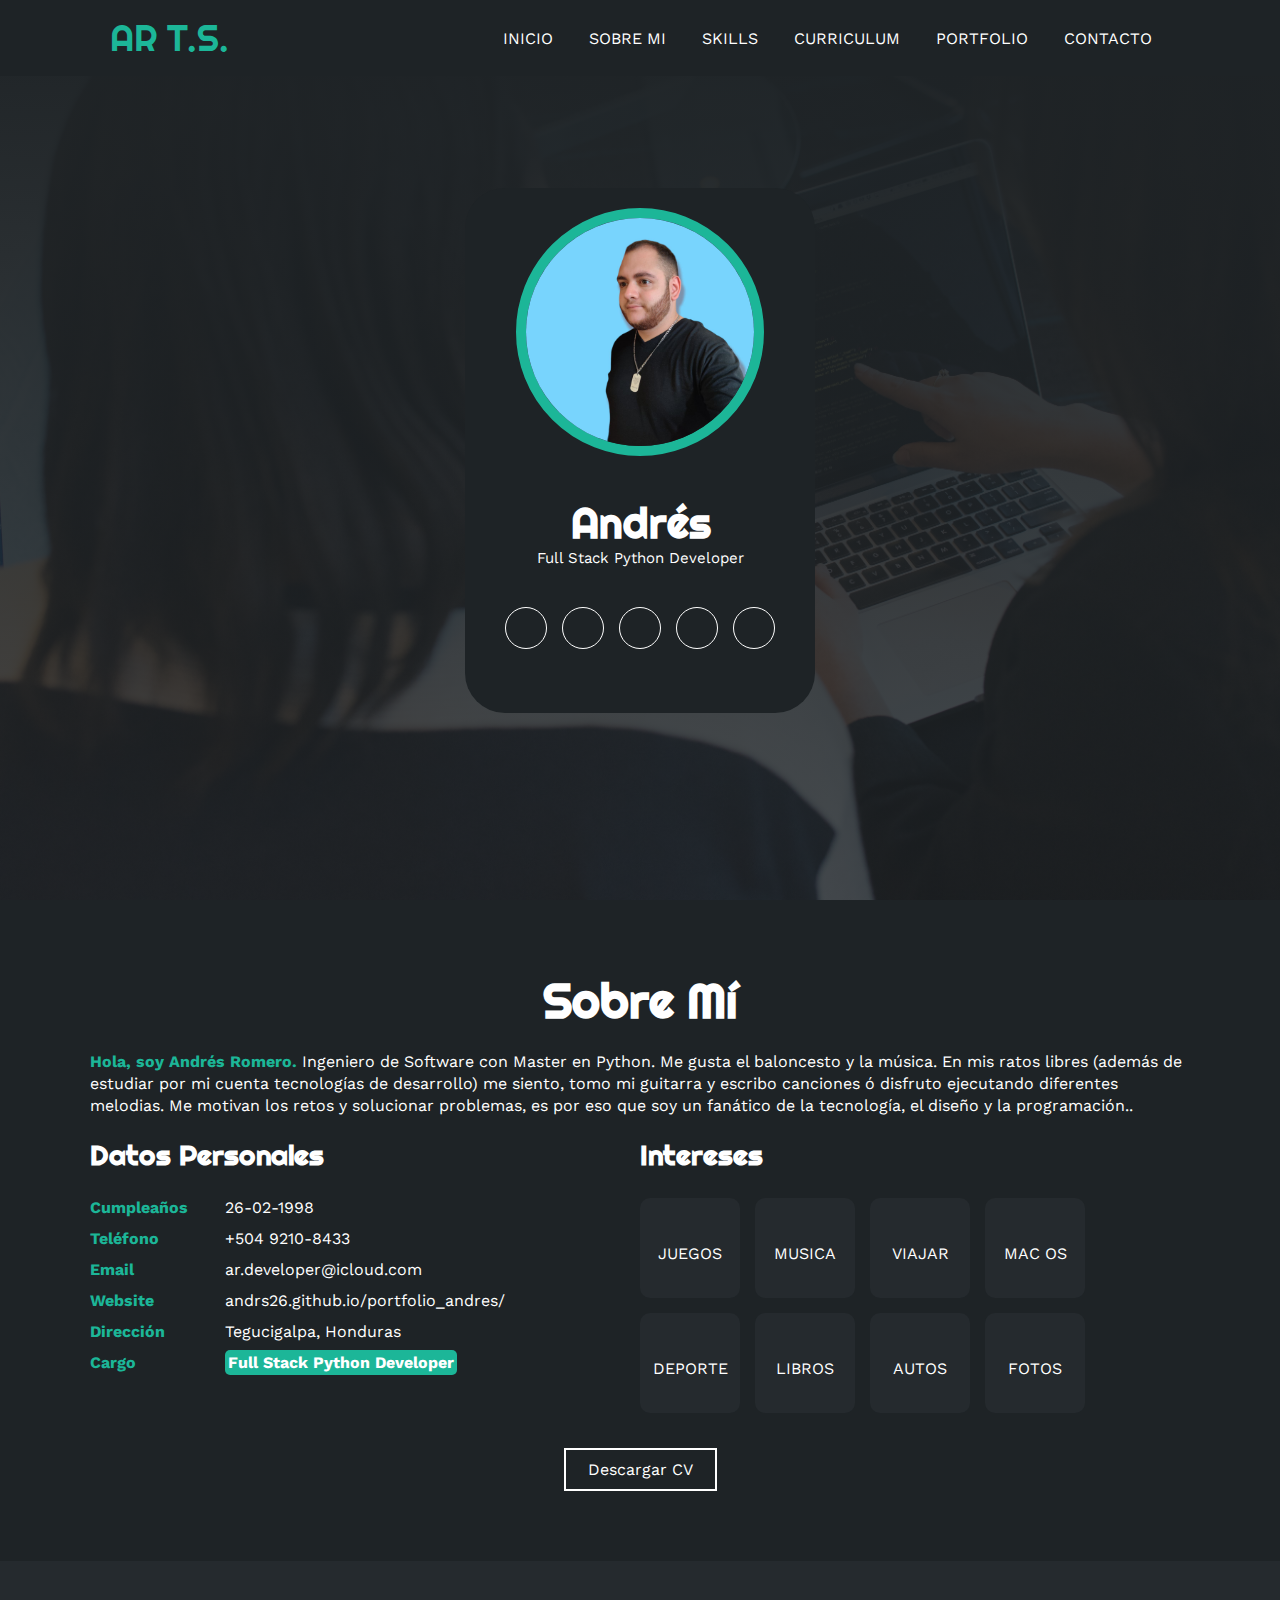
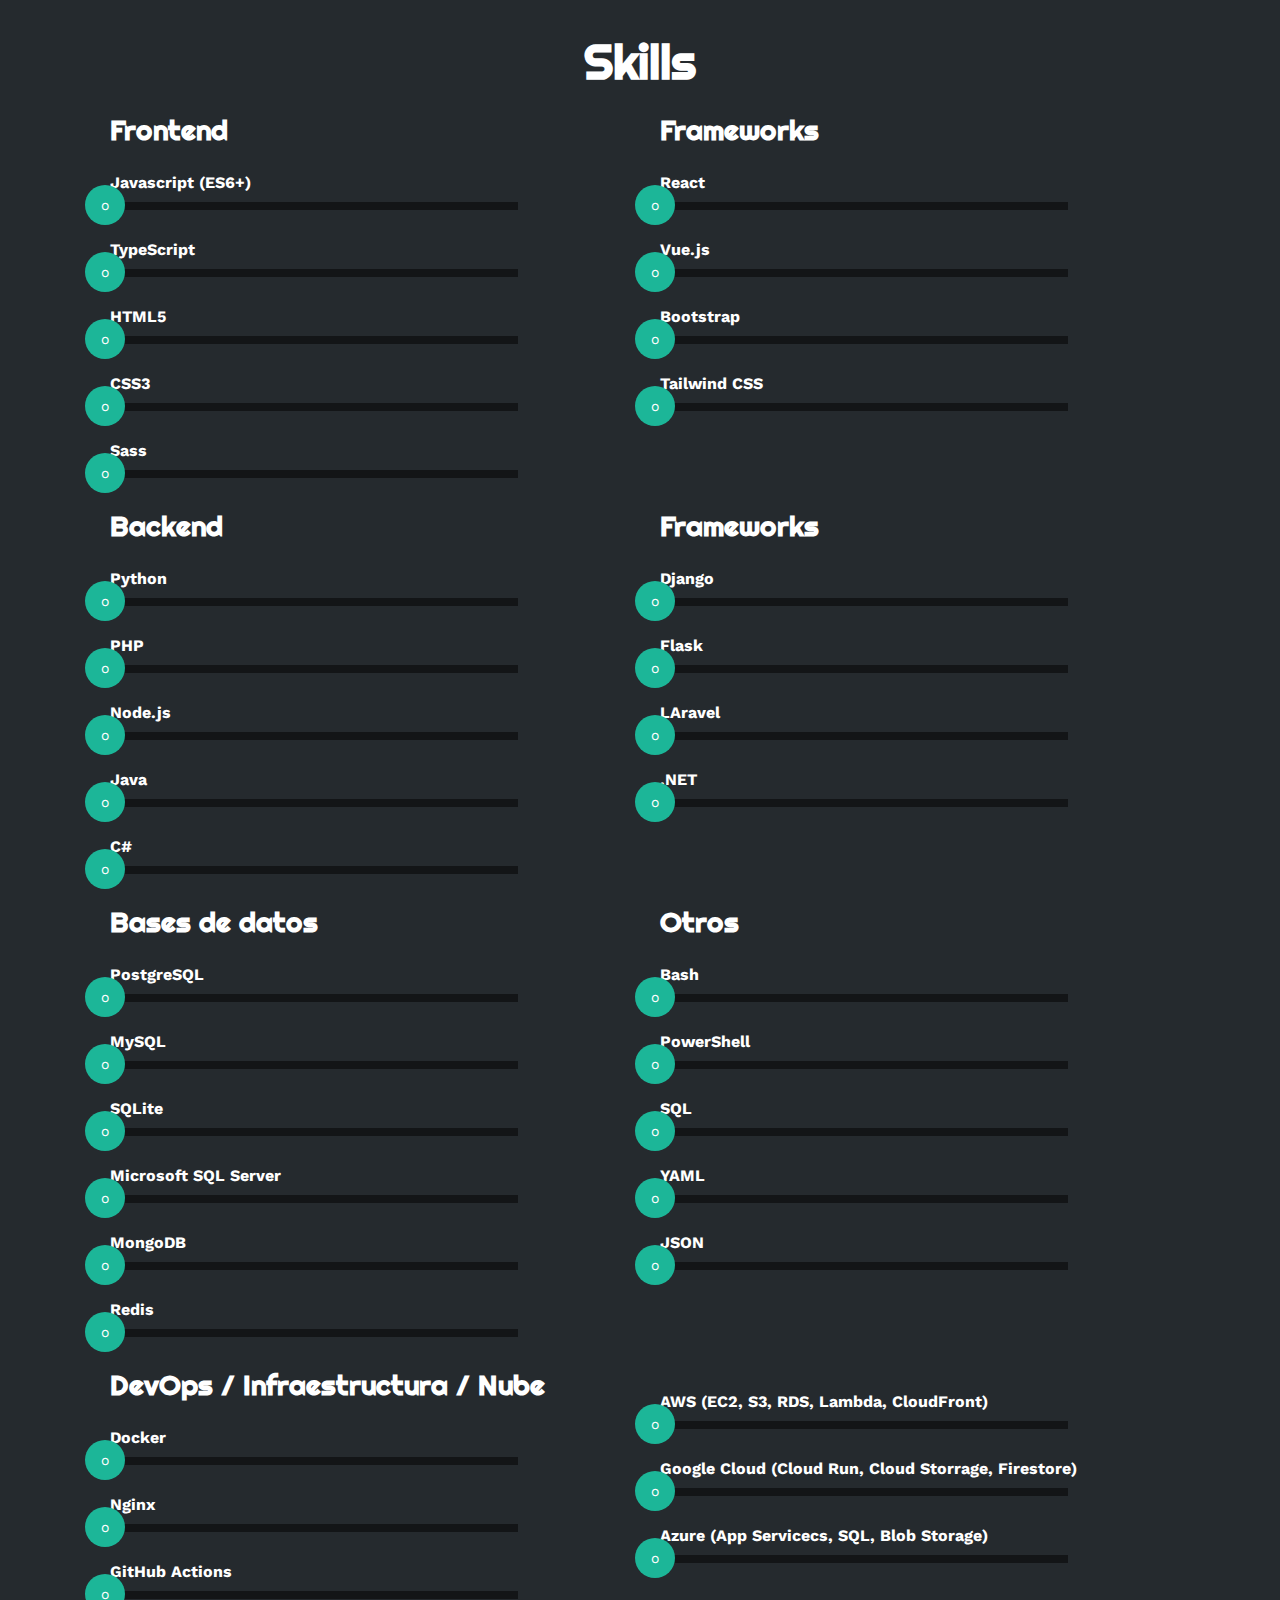
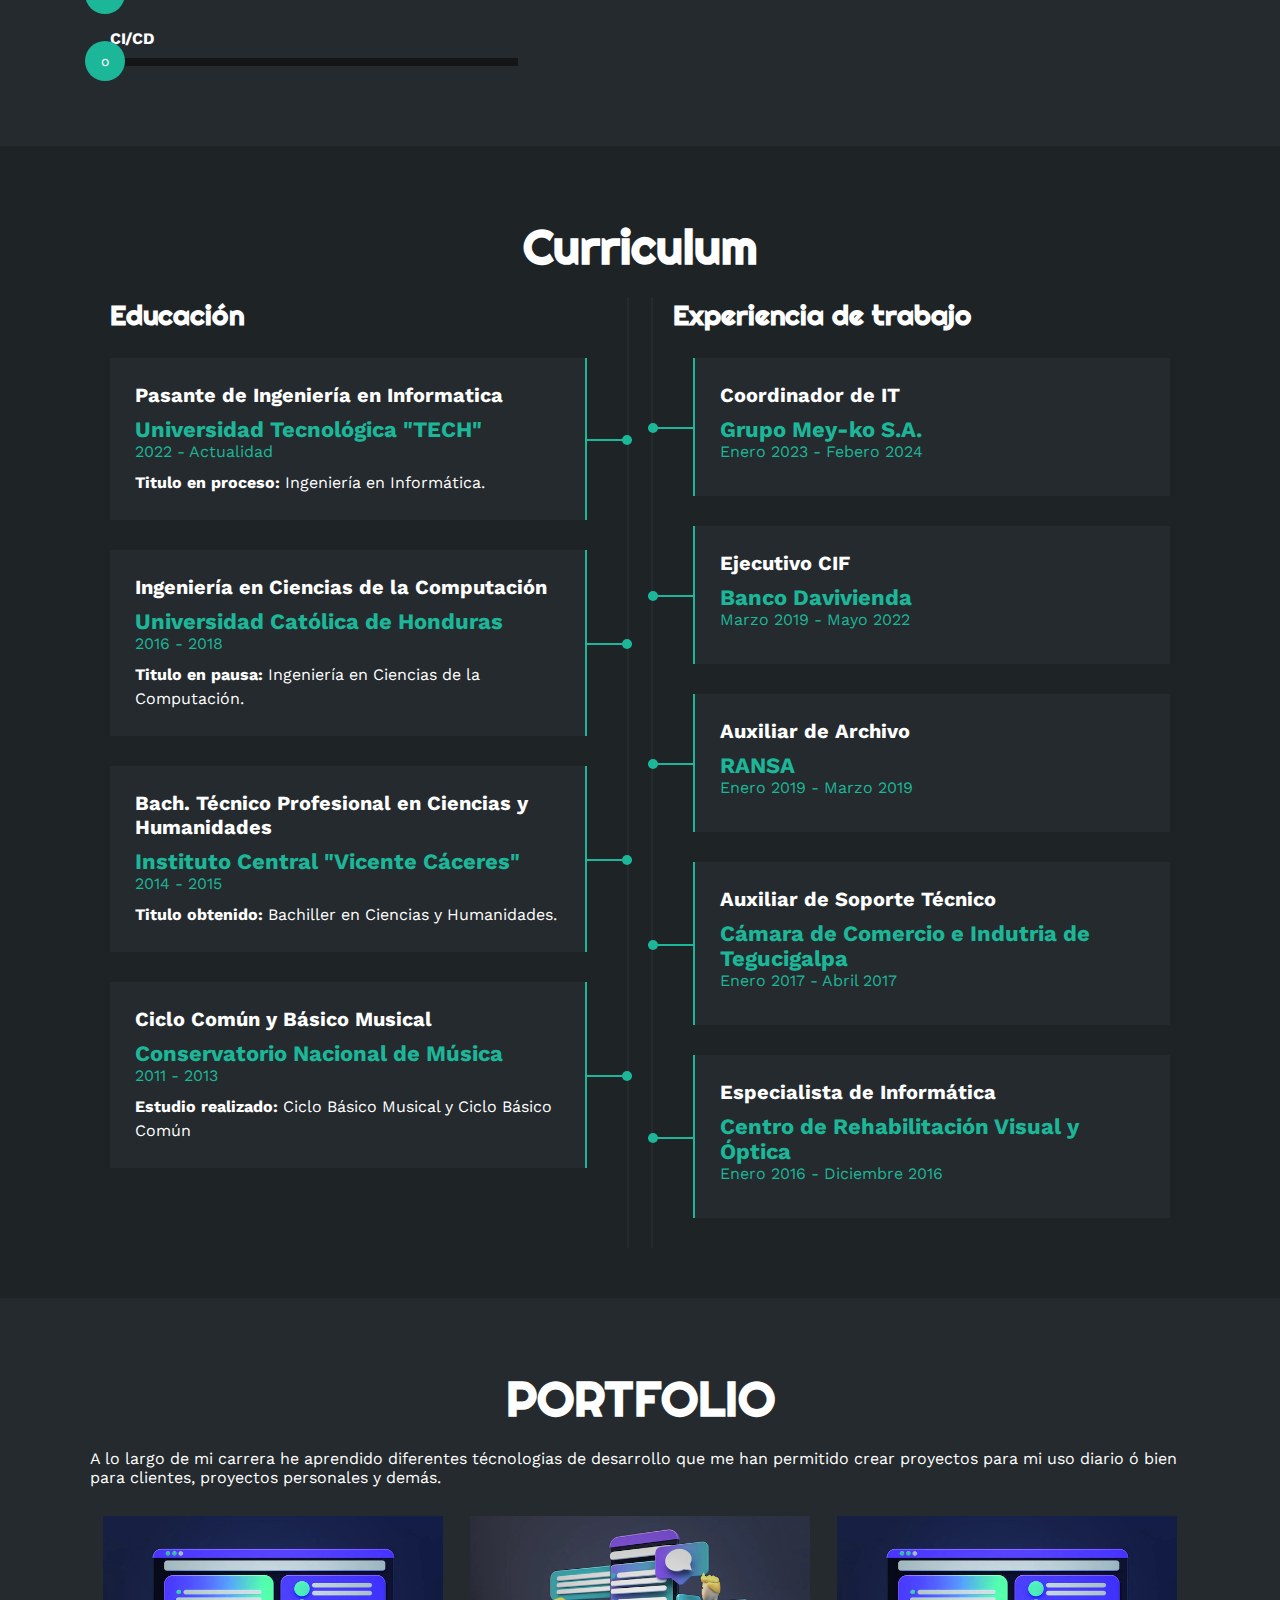
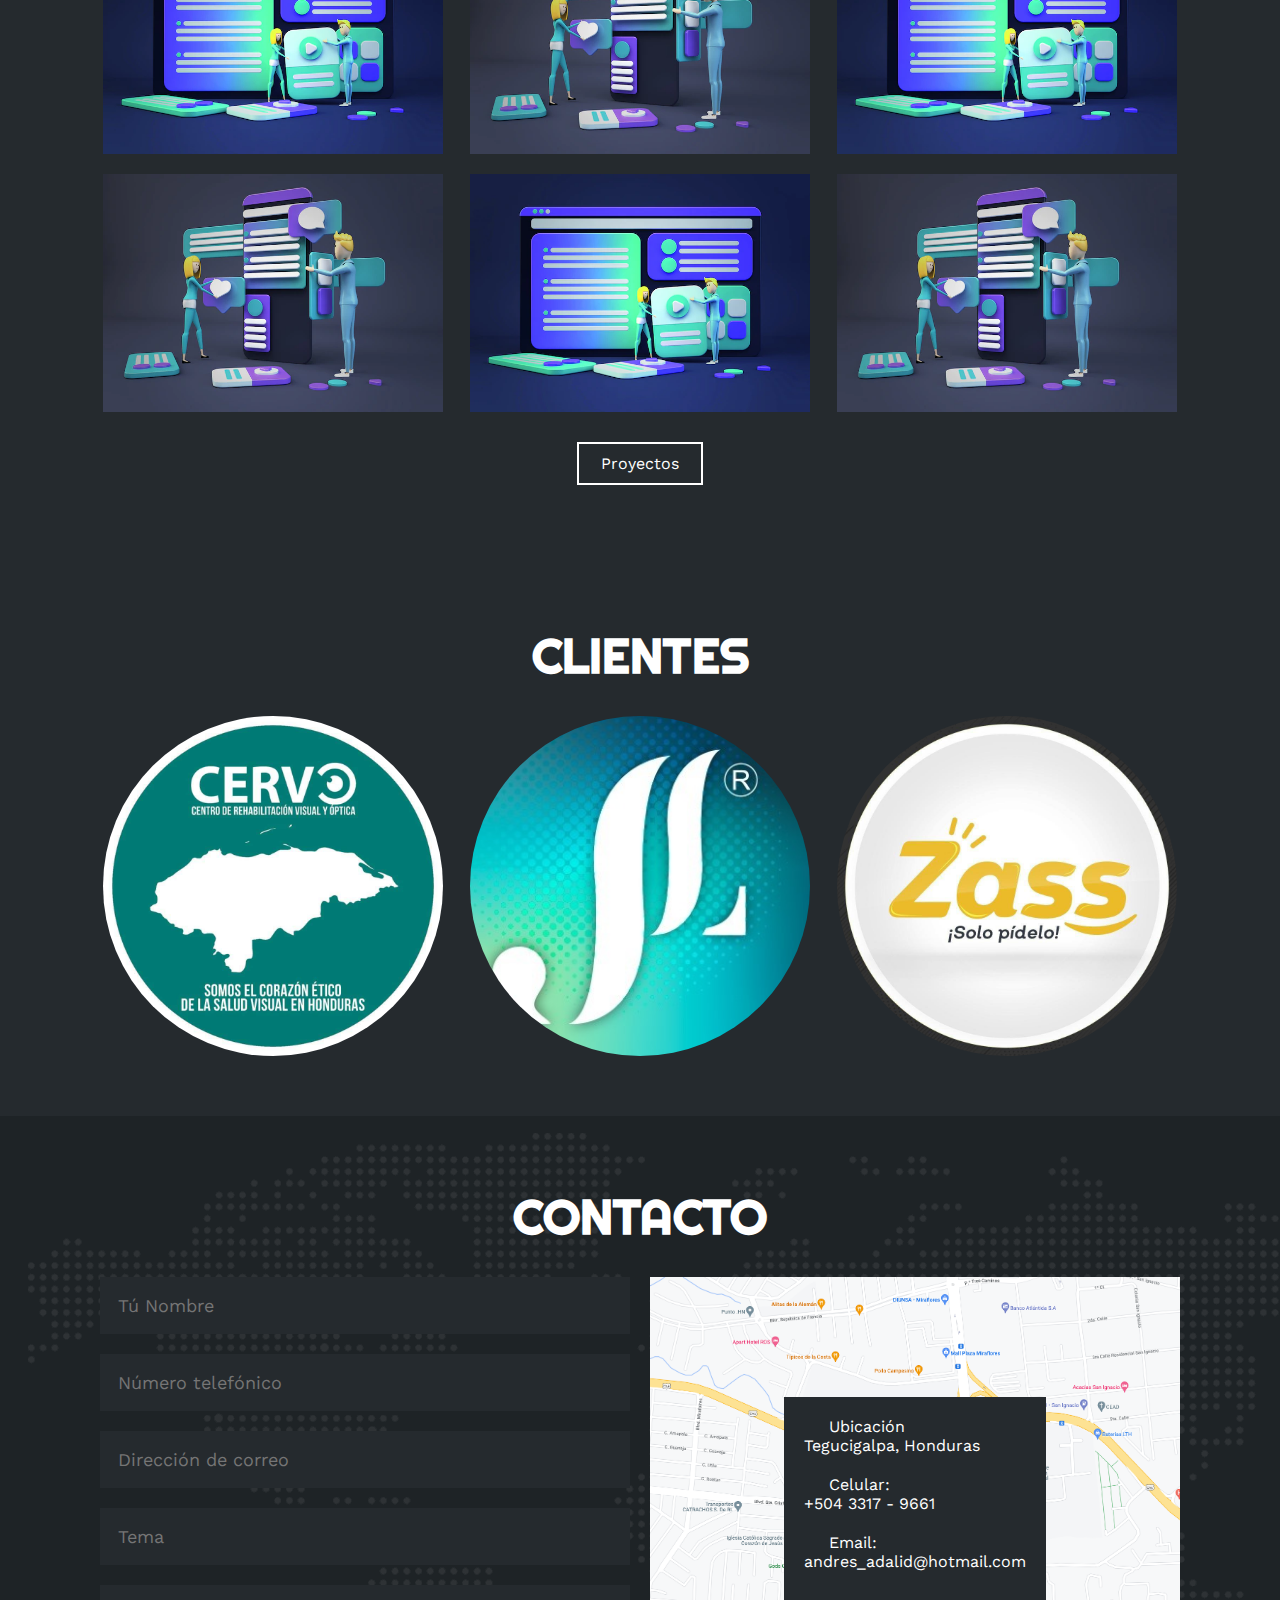
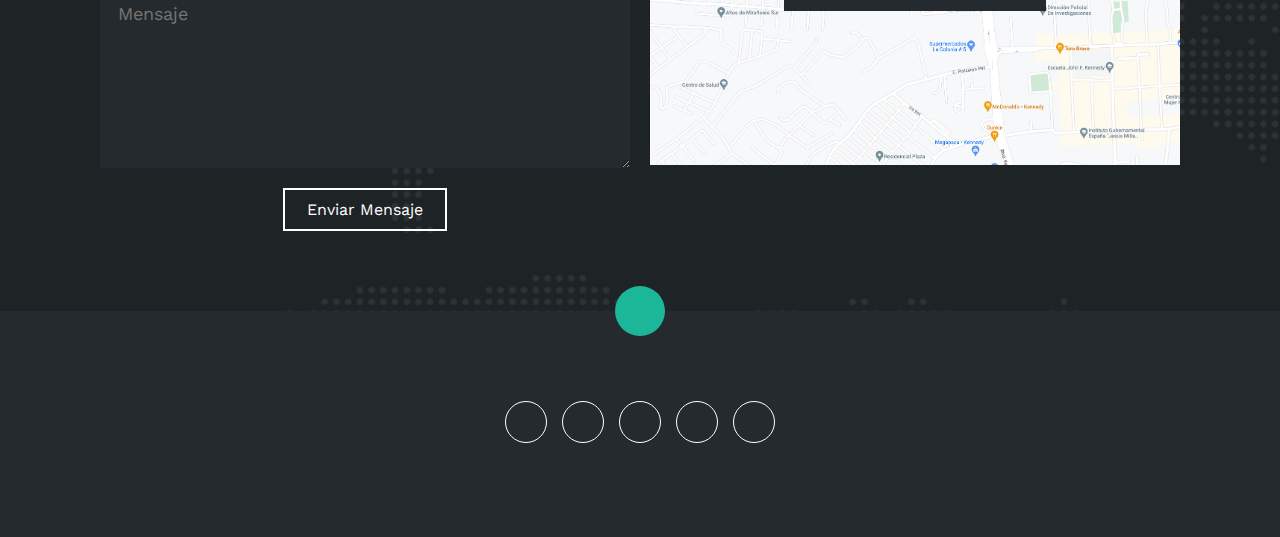
<file: index.html>
<!DOCTYPE html>
<html lang="es">
<head>
    <meta charset="UTF-8">
    <meta http-equiv="X-UA-Compatible" content="IE=edge">
    <meta name="viewport" content="width=device-width, initial-scale=1.0">
    <link rel="stylesheet" href="https://cdnjs.cloudflare.com/ajax/libs/font-awesome/6.1.2/css/all.min.css" integrity="sha512-1sCRPdkRXhBV2PBLUdRb4tMg1w2YPf37qatUFeS7zlBy7jJI8Lf4VHwWfZZfpXtYSLy85pkm9GaYVYMfw5BC1A==" crossorigin="anonymous" referrerpolicy="no-referrer" />
    <title>AR Tech Solutions</title>
    <link rel="stylesheet" href="estilo.css">
</head>
<body>
    <!-- MENU ENCABEZADO -->
    <div class="contenedor-header">
        <header>
            <div class="logo">
                <a href="#">AR T.S.</a>
            </div>
            <nav id="nav">
                <ul>
                    <li><a href="#inicio" onclick="seleccionar()">INICIO</a></li>
                    <li><a href="#sobremi" onclick="seleccionar()">SOBRE MI</a></li>
                    <li><a href="#skills" onclick="seleccionar()">SKILLS</a></li>
                    <li><a href="#curriculum" onclick="seleccionar()">CURRICULUM</a></li>
                    <li><a href="#portfolio" onclick="seleccionar()">PORTFOLIO</a></li>
                    <li><a href="#contacto" onclick="seleccionar()">CONTACTO</a></li>
                </ul>
            </nav>
            <div class="nav-responsive" onclick="mostrarOcultarMenu()">
                <i class="fa-solid fa-bars"></i>
            </div>
        </header>
    </div>

    <!-- SECCION INICIO -->
    <section id="inicio" class="inicio">
        <div class="contenido-banner">
            <div class="contenedor-img">
                <img src="img/hero.jpeg" alt="">
            </div>
            <h1>Andrés</h1>
            <h2>Full Stack Python Developer</h2>
            <div class="redes">
                <a href="https://www.facebook.com/profile.php?id=100040667671187" target="_blank"><i class="fa-brands fa-facebook-f"></i></a>
                <a href="https://www.instagram.com/andrsr26/" target="_blank"><i class="fa-brands fa-instagram"></i></a>
                <a href="https://www.linkedin.com/in/andres-romero-dev/" target="_blank"><i class="fa-brands fa-linkedin-in"></i></a>
                <a href="https://github.com/Andrs26" target="_blank"><i class="fa-brands fa-github"></i></a>
                <a href="https://wa.me/50492108433" target="_blank"><i class="fa-brands fa-whatsapp"></i></a>
            </div>
        </div>
    </section>

    <!-- SECCION SOBRE MI -->
    <section id="sobremi" class="sobremi">
        <div class="contenido-seccion">
            <h2>Sobre Mí</h2>
            <p><span>Hola, soy Andrés Romero.</span> Ingeniero de Software con Master en Python.
                Me gusta el baloncesto y la música. En mis ratos libres (además de estudiar por mi cuenta tecnologías de desarrollo) me siento, tomo mi guitarra y escribo canciones ó disfruto ejecutando diferentes melodias.
                Me motivan los retos y solucionar problemas, es por eso que soy un fanático de la tecnología, el diseño y la programación..</p>

            <div class="fila">
                <!-- datos personales -->
                <div class="col">
                    <h3>Datos Personales</h3>
                    <ul>
                        <li>
                            <strong>Cumpleaños</strong>
                            26-02-1998
                        </li>
                        <li>
                            <strong>Teléfono</strong>
                            +504 9210-8433
                        </li>
                        <li>
                            <strong>Email</strong>
                            ar.developer@icloud.com
                        </li>
                        <li>
                            <strong>Website</strong>
                            <a href="https://andrs26.github.io/artechsolutions/" target="_blank" style="text-decoration: none; color: white;">andrs26.github.io/portfolio_andres/</a>
                        </li>
                        <li>
                            <strong>Dirección</strong>
                            Tegucigalpa, Honduras
                        </li>
                        <li>
                            <strong>Cargo</strong>
                            <span>Full Stack Python Developer</span>
                        </li>
                    </ul>
                </div>

                <!-- intereses -->
                <div class="col">
                    <h3>Intereses</h3>
                    <div class="contenedor-intereses">
                        <div class="interes">
                            <i class="fa-solid fa-gamepad"></i>
                            <span>JUEGOS</span>
                        </div>
                        <div class="interes">
                            <i class="fa-solid fa-headphones"></i>
                            <span>MUSICA</span>
                        </div>
                        <div class="interes">
                            <i class="fa-solid fa-plane"></i>
                            <span>VIAJAR</span>
                        </div>
                        <div class="interes">
                            <i class="fa-brands fa-apple"></i>
                            <span>MAC OS</span>
                        </div>
                        <div class="interes">
                            <i class="fa-solid fa-person-hiking"></i>
                            <span>DEPORTE</span>
                        </div>
                        <div class="interes">
                            <i class="fa-solid fa-book"></i>
                            <span>LIBROS</span>
                        </div>
                        <div class="interes">
                            <i class="fa-solid fa-car"></i>
                            <span>AUTOS</span>
                        </div>
                        <div class="interes">
                            <i class="fa-solid fa-camera"></i>
                            <span>FOTOS</span>
                        </div>
                        
                    </div>
                </div>
            </div>
            <button type="button" onclick="window.open('./Documents/CV_ANDRES_ROMERO_2024.pdf')">
                Descargar CV <i class="fa-solid fa-download"></i>
                <span class="overlay"></span>
            </button>
        </div>
    </section>

    <!-- SECCION SKILLS -->
    <section class="skills" id="skills">
        <div class="contenido-seccion">
            <h2>Skills</h2>
            <div class="fila">
                <!-- Technical Skill -->
                <div class="col">
                    <h3>Frontend</h3>
                    <div class="skill">
                        <span>Javascript (ES6+)</span>
                        <div class="barra-skill">
                            <div class="progreso">
                                <span>o</span>
                            </div>
                        </div>
                    </div>
                    <div class="skill">
                        <span>TypeScript</span>
                        <div class="barra-skill">
                            <div class="progreso">
                                <span>o</span>
                            </div>
                        </div>
                    </div>
                    <div class="skill">
                        <span>HTML5</span>
                        <div class="barra-skill">
                            <div class="progreso">
                                <span>o</span>
                            </div>
                        </div>
                    </div>
                    <div class="skill">
                        <span>CSS3</span>
                        <div class="barra-skill">
                            <div class="progreso">
                                <span>o</span>
                            </div>
                        </div>
                    </div>
                    <div class="skill">
                        <span>Sass</span>
                        <div class="barra-skill">
                            <div class="progreso">
                                <span>o</span>
                            </div>
                        </div>
                    </div>
                </div>
                <!-- Professional Skills -->
                <div class="col">
                    <h3>Frameworks</h3>
                    <div class="skill">
                        <span>React</span>
                        <div class="barra-skill">
                            <div class="progreso">
                                <span>o</span>
                            </div>
                        </div>
                    </div>
                    <div class="skill">
                        <span>Vue.js</span>
                        <div class="barra-skill">
                            <div class="progreso">
                                <span>o</span>
                            </div>
                        </div>
                    </div>
                    <div class="skill">
                        <span>Bootstrap</span>
                        <div class="barra-skill">
                            <div class="progreso">
                                <span>o</span>
                            </div>
                        </div>
                    </div>
                    <div class="skill">
                        <span>Tailwind CSS</span>
                        <div class="barra-skill">
                            <div class="progreso">
                                <span>o</span>
                            </div>
                        </div>
                    </div>
                </div>
            </div>

            <div class="fila">
                <!-- Technical Skill -->
                <div class="col">
                    <h3>Backend</h3>
                    <div class="skill">
                        <span>Python</span>
                        <div class="barra-skill">
                            <div class="progreso">
                                <span>o</span>
                            </div>
                        </div>
                    </div>
                    <div class="skill">
                        <span>PHP</span>
                        <div class="barra-skill">
                            <div class="progreso">
                                <span>o</span>
                            </div>
                        </div>
                    </div>
                    <div class="skill">
                        <span>Node.js</span>
                        <div class="barra-skill">
                            <div class="progreso">
                                <span>o</span>
                            </div>
                        </div>
                    </div>
                    <div class="skill">
                        <span>Java</span>
                        <div class="barra-skill">
                            <div class="progreso">
                                <span>o</span>
                            </div>
                        </div>
                    </div>
                    <div class="skill">
                        <span>C#</span>
                        <div class="barra-skill">
                            <div class="progreso">
                                <span>o</span>
                            </div>
                        </div>
                    </div>
                </div>
                <!-- Professional Skills -->
                <div class="col">
                    <h3>Frameworks</h3>
                    <div class="skill">
                        <span>Django</span>
                        <div class="barra-skill">
                            <div class="progreso">
                                <span>o</span>
                            </div>
                        </div>
                    </div>
                    <div class="skill">
                        <span>Flask</span>
                        <div class="barra-skill">
                            <div class="progreso">
                                <span>o</span>
                            </div>
                        </div>
                    </div>
                    <div class="skill">
                        <span>LAravel</span>
                        <div class="barra-skill">
                            <div class="progreso">
                                <span>o</span>
                            </div>
                        </div>
                    </div>
                    <div class="skill">
                        <span>.NET</span>
                        <div class="barra-skill">
                            <div class="progreso">
                                <span>o</span>
                            </div>
                        </div>
                    </div>
                </div>
            </div>
            <div class="fila">
                <div class="col">
                    <h3>Bases de datos</h3>
                    <div class="skill">
                        <span>PostgreSQL</span>
                        <div class="barra-skill">
                            <div class="progreso">
                                <span>o</span>
                            </div>
                        </div>
                    </div>
                    <div class="skill">
                        <span>MySQL</span>
                        <div class="barra-skill">
                            <div class="progreso">
                                <span>o</span>
                            </div>
                        </div>
                    </div>
                    <div class="skill">
                        <span>SQLite</span>
                        <div class="barra-skill">
                            <div class="progreso">
                                <span>o</span>
                            </div>
                        </div>
                    </div>
                    <div class="skill">
                        <span>Microsoft SQL Server</span>
                        <div class="barra-skill">
                            <div class="progreso">
                                <span>o</span>
                            </div>
                        </div>
                    </div>
                    <div class="skill">
                        <span>MongoDB</span>
                        <div class="barra-skill">
                            <div class="progreso">
                                <span>o</span>
                            </div>
                        </div>
                    </div>
                    <div class="skill">
                        <span>Redis</span>
                        <div class="barra-skill">
                            <div class="progreso">
                                <span>o</span>
                            </div>
                        </div>
                    </div>
                </div>

                <div class="col">
                    <h3>Otros</h3>
                    <div class="skill">
                        <span>Bash</span>
                        <div class="barra-skill">
                            <div class="progreso">
                                <span>o</span>
                            </div>
                        </div>
                    </div>
                    <div class="skill">
                        <span>PowerShell</span>
                        <div class="barra-skill">
                            <div class="progreso">
                                <span>o</span>
                            </div>
                        </div>
                    </div>
                    <div class="skill">
                        <span>SQL</span>
                        <div class="barra-skill">
                            <div class="progreso">
                                <span>o</span>
                            </div>
                        </div>
                    </div>
                    <div class="skill">
                        <span>YAML</span>
                        <div class="barra-skill">
                            <div class="progreso">
                                <span>o</span>
                            </div>
                        </div>
                    </div>
                    <div class="skill">
                        <span>JSON</span>
                        <div class="barra-skill">
                            <div class="progreso">
                                <span>o</span>
                            </div>
                        </div>
                    </div>
                </div>
            </div>

            <div class="fila">
                <div class="col">
                    <h3>DevOps / Infraestructura / Nube</h3>
                    <div class="skill">
                        <span>Docker</span>
                        <div class="barra-skill">
                            <div class="progreso">
                                <span>o</span>
                            </div>
                        </div>
                    </div>
                    <div class="skill">
                        <span>Nginx</span>
                        <div class="barra-skill">
                            <div class="progreso">
                                <span>o</span>
                            </div>
                        </div>
                    </div>
                    <div class="skill">
                        <span>GitHub Actions</span>
                        <div class="barra-skill">
                            <div class="progreso">
                                <span>o</span>
                            </div>
                        </div>
                    </div>
                    <div class="skill">
                        <span>CI/CD</span>
                        <div class="barra-skill">
                            <div class="progreso">
                                <span>o</span>
                            </div>
                        </div>
                    </div>
                </div>
                <div class="col">
                    <h3></h3>
                    <div class="skill">
                        <span>AWS (EC2, S3, RDS, Lambda, CloudFront)</span>
                        <div class="barra-skill">
                            <div class="progreso">
                                <span>o</span>
                            </div>
                        </div>
                    </div>
                    <div class="skill">
                        <span>Google Cloud (Cloud Run, Cloud Storrage, Firestore)</span>
                        <div class="barra-skill">
                            <div class="progreso">
                                <span>o</span>
                            </div>
                        </div>
                    </div>
                    <div class="skill">
                        <span>Azure (App Servicecs, SQL, Blob Storage)</span>
                        <div class="barra-skill">
                            <div class="progreso">
                                <span>o</span>
                            </div>
                        </div>
                    </div>
                </div>
            </div>
        </div>
    </section>
    
    <!-- SECCION CURRICULUM -->
    <section id="curriculum" class="curriculum">
        <div class="contenido-seccion">
            <h2>Curriculum</h2>
            <div class="fila">
                <div class="col izquierda">
                    <h3>Educación</h3>
                    <div class="item izq">
                        <h4>Pasante de Ingeniería en Informatica</h4>
                        <span class="casa">Universidad Tecnológica "TECH"</span>
                        <span class="fecha">2022 - Actualidad</span>
                        <p><b>Titulo en proceso: </b>Ingeniería en Informática. </p>
                        <div class="conectori">
                            <div class="circuloi"></div>
                        </div>
                    </div>
                    <div class="item izq">
                        <h4>Ingeniería en Ciencias de la Computación</h4>
                        <span class="casa">Universidad Católica de Honduras</span>
                        <span class="fecha">2016 - 2018</span>
                        <p><b>Titulo en pausa: </b>Ingeniería en Ciencias de la Computación. </p>
                        <div class="conectori">
                            <div class="circuloi"></div>
                        </div>
                    </div>
                    <div class="item izq">
                        <h4>Bach. Técnico Profesional en Ciencias y Humanidades</h4>
                        <span class="casa">Instituto Central "Vicente Cáceres"</span>
                        <span class="fecha">2014 - 2015</span>
                        <p><b>Titulo obtenido: </b>Bachiller en Ciencias y Humanidades. </p>
                        <div class="conectori">
                            <div class="circuloi"></div>
                        </div>
                    </div>
                    <div class="item izq">
                        <h4>Ciclo Común y Básico Musical</h4>
                        <span class="casa">Conservatorio Nacional de Música</span>
                        <span class="fecha">2011 - 2013</span>
                        <p><b>Estudio realizado:</b> Ciclo Básico Musical y Ciclo Básico Común</p>
                        <div class="conectori">
                            <div class="circuloi"></div>
                        </div>
                    </div>
                </div>

                <div class="col derecha">
                    <h3>Experiencia de trabajo</h3>
                    <div class="item der">
                        <h4>Coordinador de IT</h4>
                        <span class="casa">Grupo Mey-ko S.A.</span>
                        <span class="fecha">Enero 2023 - Febero 2024</span>
                        <!-- <p>
                            <b>Funciones:</b>
                            <br>• Brindar soporte ténico al personal.
                            <br>• Mejora e implementación de planta teléfonica.
                            <br>• Implementación de sistema ERP Odoo.
                            <br>• Mejora y personalización de módulos Odoo.
                            <br>• Desarrollo de soluciones a la medida en Odoo.
                        </p> -->
                        <div class="conectord">
                            <div class="circulod"></div>
                        </div>
                    </div>

                    <div class="item der">
                        <h4>Ejecutivo CIF</h4>
                        <span class="casa">Banco Davivienda</span>
                        <span class="fecha">Marzo 2019 - Mayo 2022</span>
                        <!-- <p>
                            <b>Funciones:</b>
                            <br>• Recepción de producto activo y pasivo.
                            <br>• Revisión de expedientes.
                            <br>• Revisión de formatos regulatorios. (KYC, FATCA, APNFD)
                            <br>• Asignación de trabajo al personal.
                            <br>• Reportería mensual a las agencias a nivel nacional.
                            <br>• Análisis y corección de datos.
                            <br>• Creación de querys en Microsoft Excel.
                            <br>• Optimización de reportes en SQL, haciendo uso de T-SQL.
                            <br>• Análisis de datos en SQL, haciendo uso de T-SQL.
                            <br>• Elaboración de reportes para auditorias.
                            <br>• Gestión de proyectos (creación de bases de datos para trabajar, asignación de trabbajo del personal, preparación de reportes).
                            <br>• Certificación de mejoras en las diferentes plataformas de la institución.
                            <br>• Entrenar personal nuevo.
                            <br>• Capcitar al personal en herramientas de Gsuite.
                        </p> -->
                        <div class="conectord">
                            <div class="circulod"></div>
                        </div>
                    </div>
                    
                    <div class="item der">
                        <h4>Auxiliar de Archivo</h4>
                        <span class="casa">RANSA</span>
                        <span class="fecha">Enero 2019 - Marzo 2019</span>
                        <!-- <p>
                            <b>Funciones:</b>
                            <br>• Resguardo de expedientes fisicos en bodega.
                            <br>• Busqueda, extracción y armado de expedientes para proyecto en Banco Davivienda.
                        </p> -->
                        <div class="conectord">
                            <div class="circulod"></div>
                        </div>
                    </div>
                    
                    <div class="item der">
                        <h4>Auxiliar de Soporte Técnico</h4>
                        <span class="casa">Cámara de Comercio e Indutria de Tegucigalpa</span>
                        <span class="fecha">Enero 2017 - Abril 2017</span>
                        <!-- <p>
                            <b>Funciones:</b>
                            <br>• Brindar soporte técnico informatico al personal.
                            <br>• Soporte audiovisual para eventos.
                            <br>• Control de inventario.
                        </p> -->
                        <div class="conectord">
                            <div class="circulod"></div>
                        </div>
                    </div>

                    <div class="item der">
                        <h4>Especialista de Informática</h4>
                        <span class="casa">Centro de Rehabilitación Visual y Óptica</span>
                        <span class="fecha">Enero 2016 - Diciembre 2016</span>
                        <!-- <p>
                            <b>Funciones:</b>
                            <br>• Brindar soporte técnico al personal.
                            <br>• Creación de diseño y desarrollo de sitio web corporativo.
                            <br>• Gestión de contenido para redes sociales.
                            <br>• Desarrollo de sistema para administración.
                        </p> -->
                        <div class="conectord">
                            <div class="circulod"></div>
                        </div>
                    </div>
                </div>
            </div>
        </div>
    </section>

    <!-- SECCION PORTFOLIO -->
    <section id="portfolio" class="portfolio">
        <div class="contenido-seccion">
            <h2>PORTFOLIO</h2>
            <p>A lo largo de mi carrera he aprendido diferentes técnologias de desarrollo que me han permitido crear proyectos para mi uso diario ó bien para clientes, proyectos personales y demás.</p>
            <br>
            <div class="galeria">
                <div class="proyecto">
                    <img src="img/web.webp" alt="">
                    <div class="overlay">
                        <h3>Diseño Gráfico</h3>
                        <p>Siute de Adobe</p>
                    </div>
                </div>
                <div class="proyecto">
                    <img src="img/movil.webp" alt="">
                    <div class="overlay">
                        <h3>Desarrollo Web</h3>
                        <p>HTML | CSS</p>
                    </div>
                </div>
                <div class="proyecto">
                    <img src="img/web.webp" alt="">
                    <div class="overlay">
                        <h3>Desarrollo de Escritorio</h3>
                        <p>Python | Tkinter</p>
                    </div>
                </div>
                <div class="proyecto">
                    <img src="img/movil.webp" alt="">
                    <div class="overlay">
                        <h3>Apps Móviles</h3>
                        <p>Android | IOS</p>
                    </div>
                </div>
                <div class="proyecto">
                    <img src="img/web.webp" alt="">
                    <div class="overlay">
                        <h3>Apps Multiplataforma</h3>
                        <p>Python | Django</p>
                    </div>
                </div>
                <div class="proyecto">
                    <img src="img/movil.webp" alt="">
                    <div class="overlay">
                        <h3>CMS</h3>
                        <p>Wordpress</p>
                    </div>
                </div>
            </div>
        </div>
        <button type="button" onclick="window.location.href='portfolio.html';">
                Proyectos <i class="fa-solid fa-archive"></i>
                <span class="overlay"></span>
            </button>
    </section>

    <section id="cliente" class="cliente">
        <div class="contenido-seccion">
            <h2>CLIENTES</h2>
            <div class="galeria">
                <div class="logos">
                    <img src="img/logoCervo.jpg" alt="Centro de Rehabilitación Visual y Óptica">
                    <div class="overlay">
                        <h3>ERP</h3>
                        <p>Python | Django</p>
                    </div>
                </div>
                <div class="logos">
                    <img src="img/guitarrasjl.jpg" alt="">
                    <div class="overlay">
                        <h3>Tienda en Linea</h3>
                        <p>Wordpress</p>
                    </div>
                </div>
                <div class="logos">
                    <img src="img/zass.jpg" alt="">
                    <div class="overlay">
                        <h3>Página Web & App</h3>
                        <p>Wordpress</p>
                    </div>
                </div>
            </div>
        </div>
    </section>

    <!-- SECCION CONTACTO -->
    <section id="contacto" class="contacto">
        <div class="contenido-seccion">
            <h2>CONTACTO</h2>
            <div class="fila">
                <!-- Formulario -->
                <div class="col">
                    <form action="">
                        <input type="text" placeholder="Tú Nombre" required>
                        <input type="tel" placeholder="Número telefónico" minlength="8" maxlength="8" required>
                        <input type="email" placeholder="Dirección de correo" required>
                        <input type="text" placeholder="Tema" required>
                        <textarea name="" id="" cols="30" rows="7" placeholder="Mensaje"></textarea>
                        <button>
                            Enviar Mensaje<i class="fa-solid fa-paper-plane"></i>
                            <span class="overlay"></span>
                        </button>
                    </form>
                </div>
                <!-- Mapa -->
                <div class="col">
                    <img src="img/picUbicacion.png" alt="">
                    <div class="info">
                        <ul>
                            <li>
                                <i class="fa-solid fa-location-dot"></i>
                                Ubicación <br> Tegucigalpa, Honduras
                            </li>
                            <li>
                                <i class="fa-solid fa-mobile-screen"></i>
                                Celular: <br> +504 3317 - 9661 
                            </li>
                            <li>
                                <i class="fa-solid fa-envelope"></i>
                                Email: <br> andres_adalid@hotmail.com
                            </li>
                        </ul>
                    </div>
                </div>
            </div>
        </div>
    </section>

    <!-- footer -->
    <footer>
        <a href="#inicio" class="arriba">
            <i class="fa-solid fa-angles-up"></i>
        </a>
        <div class="redes">
            <a href="https://www.facebook.com/profile.php?id=100040667671187" target="_blank"><i class="fa-brands fa-facebook-f"></i></a>
            <a href="https://www.instagram.com/andrsr26/" target="_blank"><i class="fa-brands fa-instagram"></i></a>
            <a href="https://www.linkedin.com/in/andres-romero-dev/" target="_blank"><i class="fa-brands fa-linkedin-in"></i></a>
            <a href="https://github.com/Andrs26" target="_blank"><i class="fa-brands fa-github"></i></a>
            <a href="https://wa.me/50433179661" target="_blank"><i class="fa-brands fa-whatsapp"></i></a>
        </div>
    </footer>

    <script src="script.js"></script>
</body>
</html>
</file>
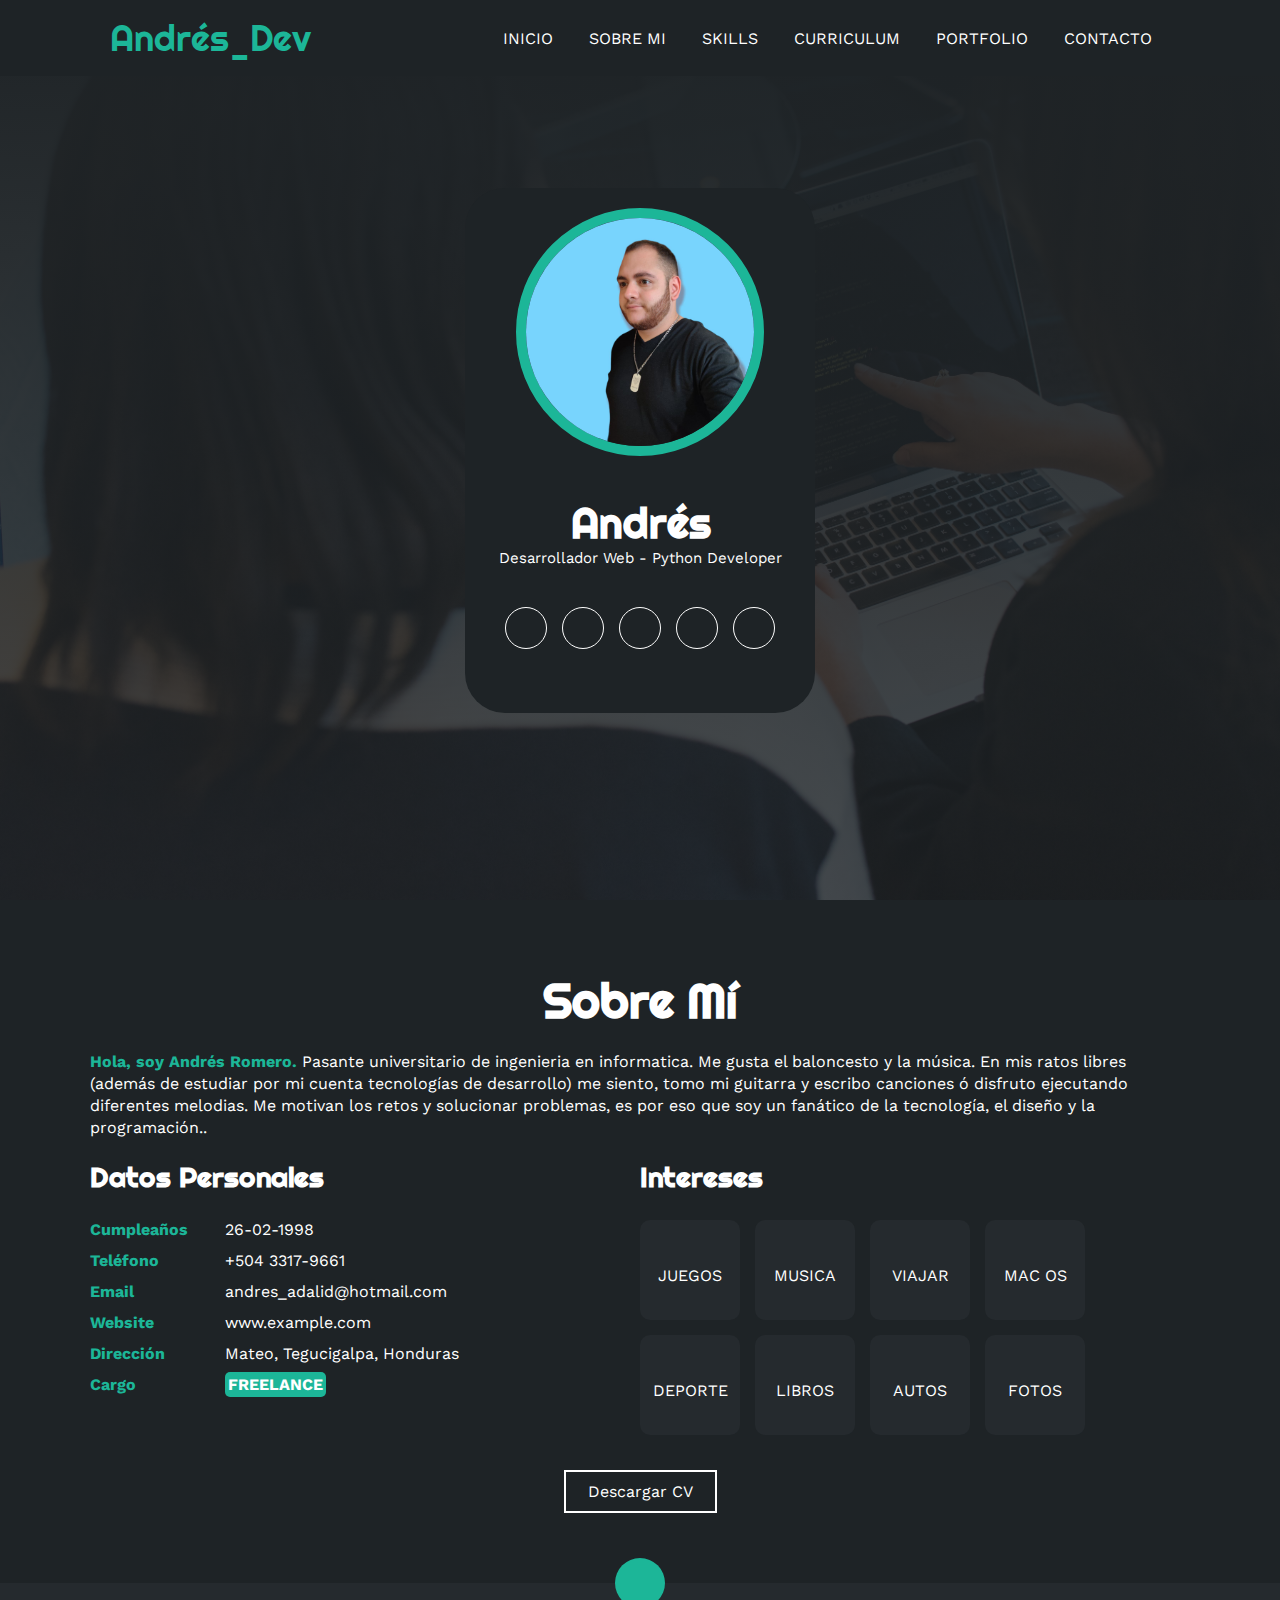
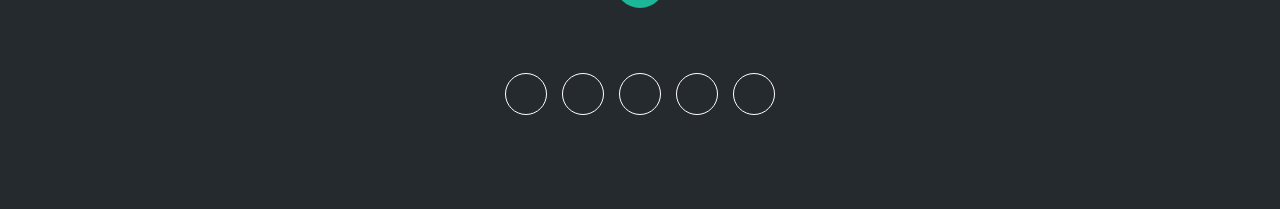
<file: portfolio.html>
<!DOCTYPE html>
<html lang="es">
<head>
    <meta charset="UTF-8">
    <meta http-equiv="X-UA-Compatible" content="IE=edge">
    <meta name="viewport" content="width=device-width, initial-scale=1.0">
    <link rel="stylesheet" href="https://cdnjs.cloudflare.com/ajax/libs/font-awesome/6.1.2/css/all.min.css" integrity="sha512-1sCRPdkRXhBV2PBLUdRb4tMg1w2YPf37qatUFeS7zlBy7jJI8Lf4VHwWfZZfpXtYSLy85pkm9GaYVYMfw5BC1A==" crossorigin="anonymous" referrerpolicy="no-referrer" />
    <title>Portfolio</title>
    <link rel="stylesheet" href="estilo.css">
</head>
<body>
    <!-- MENU ENCABEZADO -->
    <div class="contenedor-header">
        <header>
            <div class="logo">
                <a href="#">Andrés_Dev</a>
            </div>
            <nav id="nav">
                <ul>
                    <li><a href="index.html" onclick="seleccionar()">INICIO</a></li>
                    <li><a href="index.html" onclick="seleccionar()">SOBRE MI</a></li>
                    <li><a href="index.html" onclick="seleccionar()">SKILLS</a></li>
                    <li><a href="index.html" onclick="seleccionar()">CURRICULUM</a></li>
                    <li><a href="index.html" onclick="seleccionar()">PORTFOLIO</a></li>
                    <li><a href="index.html" onclick="seleccionar()">CONTACTO</a></li>
                </ul>
            </nav>
            <div class="nav-responsive" onclick="mostrarOcultarMenu()">
                <i class="fa-solid fa-bars"></i>
            </div>
        </header>
    </div>

    <!-- SECCION INICIO -->
    <section id="inicio" class="inicio">
        <div class="contenido-banner">
            <div class="contenedor-img">
                <img src="img/hero.jpeg" alt="">
            </div>
            <h1>Andrés</h1>
            <h2>Desarrollador Web - Python Developer</h2>
            <div class="redes">
                <a href="#"><i class="fa-brands fa-facebook-f"></i></a>
                <a href="#"><i class="fa-brands fa-twitter"></i></a>
                <a href="#"><i class="fa-brands fa-skype"></i></a>
                <a href="#"><i class="fa-brands fa-linkedin-in"></i></a>
                <a href="#"><i class="fa-solid fa-rss"></i></a>
            </div>
        </div>
    </section>

    <!-- SECCION SOBRE MI -->
    <section id="sobremi" class="sobremi">
        <div class="contenido-seccion">
            <h2>Sobre Mí</h2>
            <p><span>Hola, soy Andrés Romero.</span> Pasante universitario de ingenieria en informatica.
                Me gusta el baloncesto y la música. En mis ratos libres (además de estudiar por mi cuenta tecnologías de desarrollo) me siento, tomo mi guitarra y escribo canciones ó disfruto ejecutando diferentes melodias.
                Me motivan los retos y solucionar problemas, es por eso que soy un fanático de la tecnología, el diseño y la programación..</p>

            <div class="fila">
                <!-- datos personales -->
                <div class="col">
                    <h3>Datos Personales</h3>
                    <ul>
                        <li>
                            <strong>Cumpleaños</strong>
                            26-02-1998
                        </li>
                        <li>
                            <strong>Teléfono</strong>
                            +504 3317-9661
                        </li>
                        <li>
                            <strong>Email</strong>
                            andres_adalid@hotmail.com
                        </li>
                        <li>
                            <strong>Website</strong>
                            www.example.com
                        </li>
                        <li>
                            <strong>Dirección</strong>
                            Mateo, Tegucigalpa, Honduras
                        </li>
                        <li>
                            <strong>Cargo</strong>
                            <span>FREELANCE</span>
                        </li>
                    </ul>
                </div>

                <!-- intereses -->
                <div class="col">
                    <h3>Intereses</h3>
                    <div class="contenedor-intereses">
                        <div class="interes">
                            <i class="fa-solid fa-gamepad"></i>
                            <span>JUEGOS</span>
                        </div>
                        <div class="interes">
                            <i class="fa-solid fa-headphones"></i>
                            <span>MUSICA</span>
                        </div>
                        <div class="interes">
                            <i class="fa-solid fa-plane"></i>
                            <span>VIAJAR</span>
                        </div>
                        <div class="interes">
                            <i class="fa-brands fa-apple"></i>
                            <span>MAC OS</span>
                        </div>
                        <div class="interes">
                            <i class="fa-solid fa-person-hiking"></i>
                            <span>DEPORTE</span>
                        </div>
                        <div class="interes">
                            <i class="fa-solid fa-book"></i>
                            <span>LIBROS</span>
                        </div>
                        <div class="interes">
                            <i class="fa-solid fa-car"></i>
                            <span>AUTOS</span>
                        </div>
                        <div class="interes">
                            <i class="fa-solid fa-camera"></i>
                            <span>FOTOS</span>
                        </div>
                        
                    </div>
                </div>
            </div>
            <button type="button" onclick="window.open('./Documents/CV_ANDRES_ROMERO_2023.pdf')">
                Descargar CV <i class="fa-solid fa-download"></i>
                <span class="overlay"></span>
            </button>
        </div>
    </section>


    <!-- footer -->
    <footer>
        <a href="#inicio" class="arriba">
            <i class="fa-solid fa-angles-up"></i>
        </a>
        <div class="redes">
            <a href="#"><i class="fa-brands fa-facebook-f"></i></a>
            <a href="#"><i class="fa-brands fa-twitter"></i></a>
            <a href="#"><i class="fa-brands fa-skype"></i></a>
            <a href="#"><i class="fa-brands fa-linkedin-in"></i></a>
            <a href="#"><i class="fa-solid fa-rss"></i></a>
        </div>
    </footer>

    <script src="script.js"></script>
</body>
</html>
</file>
<file: estilo.css>
@import url('https://fonts.googleapis.com/css2?family=Righteous&family=Work+Sans:wght@100;300;400;600;800&display=swap');
*{
    box-sizing: border-box;
    font-family: 'Work Sans';
    margin: 0;
    padding: 0;
}
html{
    /* me permite deslizar cuando hago clic en los links del menu */
    scroll-behavior: smooth;
}
/* MENU */
.contenedor-header{
    background: #1e2326;
    position: fixed;
    width: 100%;
    top: 0;
    left: 0;
    z-index: 99;
}
.contenedor-header header{
    max-width: 1100px;
    margin: auto;
    display: flex;
    justify-content: space-between;
    align-items: center;
    padding: 15px 20px;
}
.contenedor-header header .logo a{
    font-family: 'Righteous';
    font-size: 36px;
    color: #1CB698;
    text-decoration: none;
}
.contenedor-header header ul{
    display: flex;
    list-style: none;
}
.contenedor-header header nav ul li a{
    text-align: none;
    color: #fff;
    margin: 0 15px;
    padding: 3px;
    transition: .5s;
    text-decoration: none;
}
.contenedor-header header nav ul li a:hover{
    color: #1CB698;
}
.nav-responsive{
    background-color: #1CB698;
    color:#fff;
    padding: 5px 10px;
    border-radius: 5px;
    cursor: pointer;
    display: none;
}
/* SECCION I N I C I O */
.inicio{
    background: linear-gradient(to top, rgba(30,35,38,.8), rgba(30,35,38,1)),
    url(img/fondo.jpg);
    background-size: cover;
    height: 100vh;
    color: #fff;
    display: flex;
    align-items: center;
}
.inicio .contenido-banner{
    padding: 20px;
    background-color: #1e2326;
    max-width: 350px;
    margin: auto;
    text-align: center;
    border-radius: 40px;
}
.inicio .contenido-banner img{
    margin-top: 40px;
    border: 10px solid #1CB698;
    display: block;
    width: 80%;
    margin: auto;
    border-radius: 100%;
}
.inicio .contenido-banner h1{
    margin-top: 40px;
    font-size: 42px;
    font-family: 'Righteous';
}
.inicio .contenido-banner h2{
    font-size: 15px;
    font-weight: normal;
}
.inicio .contenido-banner .redes a{
    color: #fff;
    display: inline-block;
    text-decoration: none;
    border: 1px solid #fff;
    border-radius: 100%;
    width: 42px;
    height: 42px;
    line-height: 42px;
    margin: 40px 5px;
    font-size: 20px;
    transition: .3s;
}
.inicio .contenido-banner .redes a:hover{
    background-color: #1CB698;
}
.sobremi{
    background-color: #1e2326;
    color: #fff;
    padding: 50px 20px;
}
.sobremi .contenido-seccion{
    max-width: 1100px;
    margin: auto;
}
.sobremi h2{
    font-size: 48px;
    font-family: 'Righteous';
    text-align: center;
    padding: 20px 0;

}
.sobremi .contenido-seccion p{
    font: 18px;
    line-height: 22px;
    margin-bottom: 20px;
}
.sobremi .contenido-seccion p span{
    color: #1CB698;
    font-weight: bold;
}
.sobremi .fila{
    display: flex;
}
.sobremi .fila .col
{
    width: 50%;
}
.sobremi .fila .col h3{
    font-size: 28px;
    font-family: 'Righteous';
    margin-bottom: 25px;
}
.sobremi .fila .col ul{
    list-style: none;
}
.sobremi .fila .col ul li{
    margin: 12px 0;
}
.sobremi .fila .col ul li strong{
    display: inline-block;
    color: #1CB698;
    width: 130px;
}
.sobremi .fila .col ul li span{
    background-color: #1CB698;
    padding: 3px;
    font-weight: bold;
    border-radius: 5px;
}
.sobremi .fila .col .contenedor-intereses{
    display: flex;
    flex-wrap: wrap;
}
.sobremi .fila .col .contenedor-intereses .interes{
    width: 100px;
    height: 100px;
    background-color: #252A2E;
    border-radius: 10px;
    margin: 0 15px 15px 0;
    display: flex;
    flex-direction: column;
    align-items: center;
    justify-content: center;
    transition: .3s;
}.sobremi .fila .col .contenedor-intereses .interes:hover{
    background-color: #1CB698;
}
.sobremi .fila .col .contenedor-intereses .interes i{
    font-size: 30px;
    margin-bottom: 10px;
}
.sobremi button{
    cursor: pointer;
    background-color: transparent;
    border: 2px solid #fff;
    width: fit-content;
    display: block;
    margin: 20px auto;
    padding: 10px 22px;
    font-size: 16px;
    color: #fff;
    position: relative;
    z-index: 10;
}
.sobremi button .overlay{
    position: absolute;
    top: 0;
    left: 0;
    width: 0;
    height: 100%;
    background-color: #1CB698;
    z-index: -1;
    transition: 1s;
}
.sobremi button:hover .overlay{
    width: 100%;
}
/* SECCION S K I L L S */
.skills{
    background-color: #252A2E;
    color: #fff;
    padding: 50px 20px;
}
.skills .contenido-seccion{
    max-width: 1100px;
    margin: auto;
}
.skills h2{
    font-size: 48px;
    font-family: 'Righteous';
    text-align: center;
    padding: 20px 0;

}
.skills .fila{
    display: flex;
}
.skills .fila .col{
    width: 50%;
    padding: 0 20px;
}
.skills .fila .col h3{
    font-size: 28px;
    font-family: 'Righteous';
    margin-bottom: 25px;
}
.skills .skill > span{
    font-weight: bold;
    display: block;
    margin-bottom: 10px;
}
.skills .skill .barra-skill{
    height: 8px;
    width: 80%;
    background-color: #131517;
    position: relative;
    margin-bottom: 30px;
}
.skills .skill .progreso{
    background-color: #1CB698;
    position: absolute;
    top: 0;
    left: 0;
    height: 8px;
}
.skills .skill .barra-skill span{
    position: absolute;
    height: 40px;
    width: 40px;
    background-color: #1CB698;
    border-radius: 50px;
    line-height: 40px;
    text-align: center;
    top: -17px;
    right: -15px;
    font-size: 14px;
}
/* Estas clases se agregaran dinamicamente mediante javascript */
.skills .skill .javascript{
    width: 0%;
    animation: 2s javascript forwards;
}
@keyframes javascript {
    0%{width: 0%;}
    100%{width: 100%;}
}

.skills .skill .htmlcss{
    width: 0%;
    animation: 2s htmlcss forwards;
}
@keyframes htmlcss {
    0%{width: 0%;}
    100%{width: 100%;}
}

.skills .skill .photoshop{
    width: 0%;
    animation: 2s photoshop forwards;
}
@keyframes photoshop {
    0%{width: 0%;}
    100%{width: 100%;}
}

.skills .skill .wordpress{
    width: 0%;
    animation: 2s wordpress forwards;
}
@keyframes wordpress {
    0%{width: 0%;}
    100%{width: 100%;}
}

.skills .skill .drupal{
    width: 0%;
    animation: 2s drupal forwards;
}
@keyframes drupal {
    0%{width: 0%;}
    100%{width: 100%;}
}

.skills .skill .comunicacion{
    width: 0%;
    animation: 2s comunicacion forwards;
}
@keyframes comunicacion {
    0%{width: 0%;}
    100%{width: 100%;}
}

.skills .skill .trabajo{
    width: 0%;
    animation: 2s trabajo forwards;
}
@keyframes trabajo {
    0%{width: 0%;}
    100%{width: 100%;}
}

.skills .skill .creatividad{
    width: 0%;
    animation: 2s creatividad forwards;
}
@keyframes creatividad {
    0%{width: 0%;}
    100%{width: 100%;}
}

.skills .skill .dedicacion{
    width: 0%;
    animation: 2s dedicacion forwards;
}
@keyframes dedicacion {
    0%{width: 0%;}
    100%{width: 100%;}
}

.skills .skill .proyect{
    width: 0%;
    animation: 2s proyect forwards;
}
@keyframes proyect {
    0%{width: 0%;}
    100%{width: 100%;}
}
/* SECCION CURRICULUM */
.curriculum{
    background-color: #1e2326;
    color: #fff;
    padding: 50px 20px;
}
.curriculum .contenido-seccion{
    max-width: 1100px;
    margin: auto;
}
.curriculum h2{
    font-size: 48px;
    font-family: 'Righteous';
    text-align: center;
    padding: 20px 0;

}
.curriculum .fila{
    display: flex;
    justify-content: space-between;
}
.curriculum .fila .col{
    width: 49%;
    padding: 0 20px;
}
.curriculum .fila .col h3{
    font-size: 28px;
    font-family: 'Righteous';
    margin-bottom: 25px;
}
.curriculum .fila .izquierda{
    border-right: 2px solid #252A2E;
}
.curriculum .fila .derecha{
    border-left: 2px solid #252A2E;
}
.curriculum .fila .item{
    padding: 25px;
    margin-bottom: 30px;
    background-color: #252A2E;
    position: relative;
}
.curriculum .fila .item h4{
    font-size: 20px;
    margin-bottom: 10px;
}
.curriculum .fila .item .casa{
    color: #1CB698;
    font-size: 22px;
    font-weight: bold;
    display: block;
}
.curriculum .fila .item .fecha{
    display: block;
    color: #1CB698;
    margin-bottom: 10px;
}
.curriculum .fila .item p{
    line-height: 24px;
}
.curriculum .fila .izq{
    border-right: 2px solid #1CB698;
    margin-right: 20px;
}
.curriculum .fila .der{
    border-left: 2px solid #1CB698;
    margin-left: 20px;
}
.curriculum .fila .item .conectori{
    height: 2px;
    background-color: #1CB698;
    width: 47px;
    position: absolute;
    top: 50%;
    right: -47px;
    z-index: 5;
}
.curriculum .fila .item .conectori .circuloi{
    display: block;
    height: 10px;
    width: 10px;
    border-radius: 50%;
    background-color: #1CB698;
    float: right;
    position: relative;
    bottom: 4px;
}
.curriculum .fila .item .conectord{
    height: 2px;
    background-color: #1CB698;
    width: 47px;
    position: absolute;
    top: 50%;
    left: -47px;
    z-index: 5;
}
.curriculum .fila .item .conectord .circulod{
    display: block;
    height: 10px;
    width: 10px;
    border-radius: 50%;
    background-color: #1CB698;
    float: left;
    position: relative;
    bottom: 4px;
}
/* SECCION PORTFOLIO */
.portfolio{
    background-color: #252A2E;
    color: #fff;
    padding: 50px 20px;
}
.portfolio .contenido-seccion{
    max-width: 1100px;
    margin: auto;
}
.portfolio h2{
    font-size: 48px;
    font-family: 'Righteous';
    text-align: center;
    padding: 20px 0;
}
.portfolio .galeria{
    display: flex;
    flex-wrap: wrap;
    justify-content: space-around;
}
.portfolio .galeria .proyecto{
    position: relative;
    max-width: 340px;
    height: fit-content;
    margin: 10px;
    cursor: pointer;
}
.portfolio .galeria .proyecto img{
    width: 100%;
    display: block;
}
.portfolio .galeria .proyecto .overlay{
    position: absolute;
    top: 0;
    width: 100%;
    height: 100%;
    text-align: center;
    background: linear-gradient(rgba(47, 47, 47, 0.8), rgba(17, 17, 17, 0.8));
    display: flex;
    flex-direction: column;
    justify-content: center;
    transition: 1s;
    font-size: 18px;
    letter-spacing: 3px;
    opacity: 0;
}
.portfolio .galeria .proyecto .overlay h3{
    margin-bottom: 20px;
    transition: 1s;
}
.portfolio .galeria .proyecto .overlay:hover{
    opacity: 1;
}
.portfolio .galeria .proyecto .overlay:hover h3{
    margin-bottom: 0px;
}
.portfolio button{
    cursor: pointer;
    background-color: transparent;
    border: 2px solid #fff;
    width: fit-content;
    display: block;
    margin: 20px auto;
    padding: 10px 22px;
    font-size: 16px;
    color: #fff;
    position: relative;
    z-index: 10;
}
.portfolio button .overlay{
    position: absolute;
    top: 0;
    left: 0;
    width: 0;
    height: 100%;
    background-color: #1CB698;
    z-index: -1;
    transition: 1s;
}
.portfolio button:hover .overlay{
    width: 100%;
}

/* SECCION CLIENTES */
.cliente{
    background-color: #252A2E;
    color: #fff;
    padding: 50px 20px;
}
.cliente .contenido-seccion{
    max-width: 1100px;
    margin: auto;
}
.cliente h2{
    font-size: 48px;
    font-family: 'Righteous';
    text-align: center;
    padding: 20px 0;
}
.cliente .galeria{
    display: flex;
    flex-wrap: wrap;
    justify-content: space-around;
}
.cliente .galeria .logos{
    position: relative;
    max-width: 340px;
    height: fit-content;
    margin: 10px;
    cursor: pointer;
}
.cliente .galeria .logos img{
    width: 100%;
    display: block;
    border-radius: 50%;
}
.cliente .galeria .logos .overlay{
    position: absolute;
    top: 0;
    width: 100%;
    height: 100%;
    border-radius: 50%;
    text-align: center;
    background: linear-gradient(rgba(47, 47, 47, 0.8), rgba(17, 17, 17, 0.8));
    display: flex;
    flex-direction: column;
    justify-content: center;
    transition: 1s;
    font-size: 18px;
    letter-spacing: 3px;
    opacity: 0;
}
.cliente .galeria .logos .overlay h3{
    margin-bottom: 20px;
    transition: 1s;
}
.cliente .galeria .logos .overlay:hover{
    opacity: 1;
}
.cliente .galeria .logos .overlay:hover h3{
    margin-bottom: 0px;
}
.cliente button{
    cursor: pointer;
    background-color: transparent;
    border: 2px solid #fff;
    width: fit-content;
    display: block;
    margin: 20px auto;
    padding: 10px 22px;
    font-size: 16px;
    color: #fff;
    position: relative;
    z-index: 10;
}
.cliente button .overlay{
    position: absolute;
    top: 0;
    left: 0;
    width: 0;
    height: 100%;
    background-color: #1CB698;
    z-index: -1;
    transition: 1s;
}
.cliente button:hover .overlay{
    width: 100%;
}

/* SECCION CONTACTO */
.contacto{
    background-image: url(img/contact_bg.png);
    background-color: #1e2326;
    color: #fff;
    padding: 50px 0;
}
.contacto .contenido-seccion{
    max-width: 1100px;
    margin: auto;
}
.contacto h2{
    font-size: 48px;
    font-family: 'Righteous';
    text-align: center;
    padding: 20px 0;
}
.contacto .fila{
    display: flex;
}
.contacto .col{
    width: 50%;
    padding: 10px;
    position: relative;
}
.contacto .col input, .contacto .col textarea{
    display: block;
    width: 100%;
    padding: 18px;
    border: none;
    margin-bottom: 20px;
    background-color: #252A2E;
    color: #fff;
    font-size: 18px;
}
.contacto button{
    cursor: pointer;
    background-color: transparent;
    border: 2px solid #fff;
    width: fit-content;
    display: block;
    margin: 20px auto;
    padding: 10px 22px;
    font-size: 16px;
    color: #fff;
    position: relative;
    z-index: 10;
}
.contacto button .overlay{
    position: absolute;
    top: 0;
    left: 0;
    width: 0;
    height: 100%;
    background-color: #1CB698;
    z-index: -1;
    transition: 1s;
}
.contacto button:hover .overlay{
    width: 100%;
}
.contacto .col img{
    width: 100%;
}
.contacto .col .info{
    position: absolute;
    top: 40%;
    background-color: #252A2E;
    padding: 20px;
    max-width: 350px;
    left: 50%;
    transform: translate(-50%, -50%);
}
.contacto .col .info ul{
    list-style: none;
}
.contacto .col .info ul li{
    margin-bottom: 20px;
}
.contacto .col .info ul li i{
    color: #1CB698;
    display: inline-block;
    margin-right: 20px;
}
footer{
    background-color: #252A2E;
    color: #fff;
    padding: 50px 0 30px 0;
    text-align: center;
    position: relative;
    width: 100%;
}
footer .redes{
    margin-bottom: 20px;
}
footer .redes a{
    color: #fff;
    display: inline-block;
    text-decoration: none;
    border: 1px solid #fff;
    border-radius: 100%;
    width: 42px;
    height: 42px;
    line-height: 42px;
    margin: 40px 5px;
    font-size: 20px;
    transition: .3s;
}
footer .arriba{
    display: block;
    width: 50px;
    height: 50px;
    background-color: #1CB698;
    color: #fff;
    position: absolute;
    left: 50%;
    transform: translateX(-50%);
    top: -25px;
    border-radius: 50%;
    line-height: 50px;
    font-size: 18px;
}
/* SECCION RESPONSIVE */
@media screen and (max-width:980px){
    nav{
        display: none;
    }
    .nav-responsive{
        display: block;
    }
    nav.responsive{
        display: block;
        position: absolute;
        right: 0;
        top: 75px;
        background-color: #252A2E;
        width: 180px;
    }
    nav.responsive ul{
        display: block !important;
    }
    nav.responsive ul li{
        border-bottom: 1px solid #fff;
        padding: 10px 0;
    }
}
@media screen and (max-width:700px){
    .sobremi .fila{
        display: block;
    }
    .sobremi .fila .col{
        width: fit-content;
    }

    .skills .fila{
        display: block;
    }
    .skills .fila .col{
        width: 100%;
    }
    .skills .fila .col .barra-skill{
        width: 100%;
    }

    .curriculum .fila{
        display: block;
    }
    .curriculum .fila .col{
        width: 90%;
    }
    .curriculum .fila .derecha{
        margin-left: 20px;
    }

    .portfolio .galeria{
        display: block;
        width: 100%;
    }
    .portfolio .galeria .proyecto{
        max-width: 100%;
    }
    .portfolio .galeria .proyecto img{
        width: 100%;
    }
    .contacto .fila{
        display: block;
    }
    .contacto .fila .col{
        width: 100%;
    }
}
</file>
